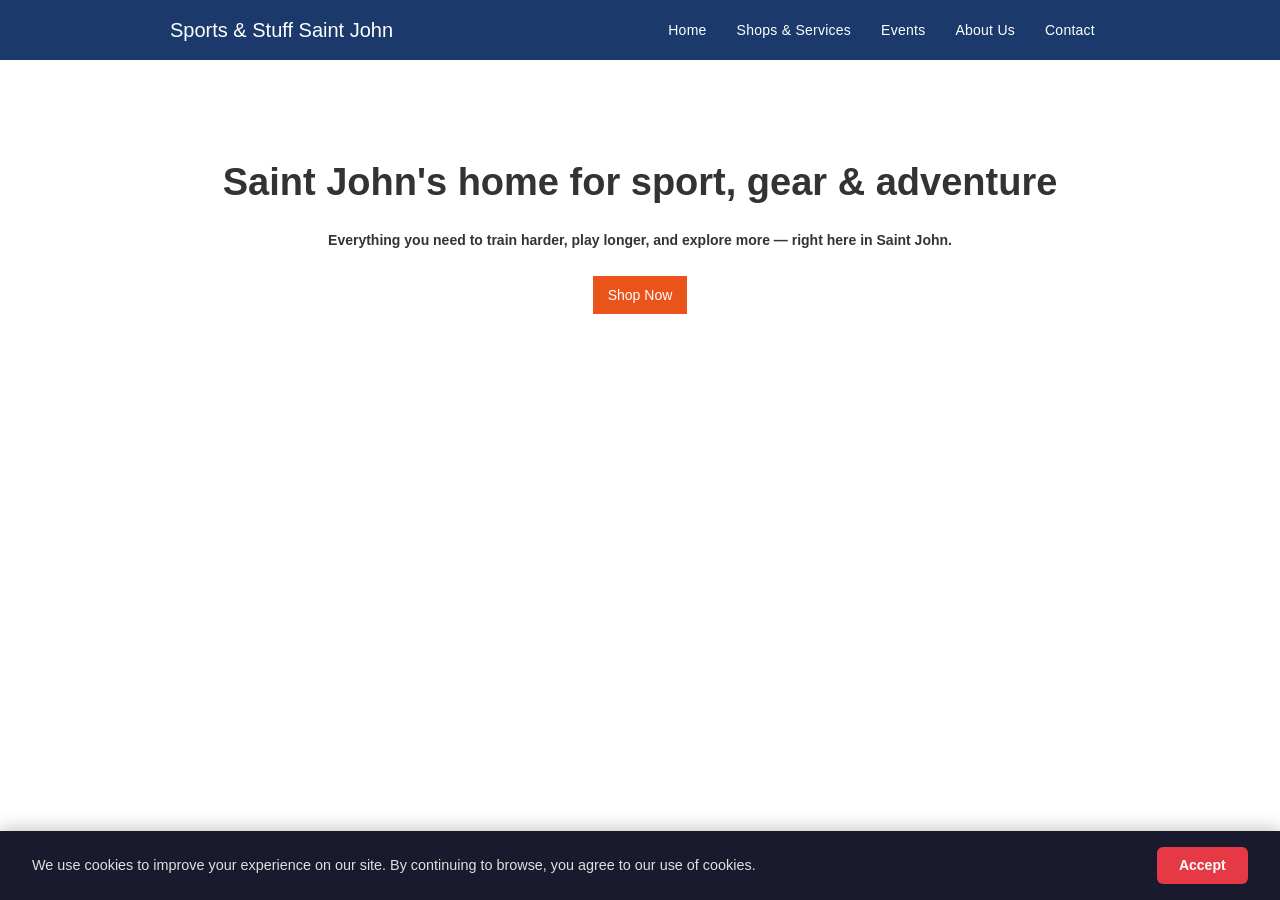
<file: index.html>
<!DOCTYPE html><!--  This site was created in Webflow. https://webflow.com  --><!--  Last Published: Tue Apr 21 2026 18:31:11 GMT+0000 (Coordinated Universal Time)  -->
<html data-wf-page="69e67de349b6a15a7c300643" data-wf-site="69e67de149b6a15a7c300544" lang="en">
<head>
  <meta charset="utf-8">
  <title>Sports &amp; Stuff Saint John</title>
  <meta content="width=device-width, initial-scale=1" name="viewport">
  <meta content="Webflow" name="generator">
  <link href="css/normalize.css" rel="stylesheet" type="text/css">
  <link href="css/webflow.css" rel="stylesheet" type="text/css">
  <link href="css/sports-stuff-saint-john.webflow.css" rel="stylesheet" type="text/css">
  <script type="text/javascript">!function(o,c){var n=c.documentElement,t=" w-mod-";n.className+=t+"js",("ontouchstart"in o||o.DocumentTouch&&c instanceof DocumentTouch)&&(n.className+=t+"touch")}(window,document);</script>
  <link href="images/favicon.ico" rel="shortcut icon" type="image/x-icon">
  <link href="images/webclip.png" rel="apple-touch-icon">
</head>
<body class="body">
  <div class="navbar-logo-left">
    <div data-animation="default" data-collapse="medium" data-duration="400" data-easing="ease" data-easing2="ease" role="banner" class="navbar-logo-left-container shadow-three w-nav">
      <div class="container">
        <div class="navbar-wrapper">
          <a href="#" class="navbar-brand w-nav-brand">
            <div class="text-block">Sports &amp; Stuff Saint John</div>
          </a>
          <nav role="navigation" class="nav-menu-wrapper w-nav-menu">
            <ul role="list" class="nav-menu-two w-list-unstyled">
              <li>
                <a href="index.html" aria-current="page" class="nav-link w--current">Home</a>
              </li>
              <li>
                <a href="shops-services.html" class="nav-link">Shops &amp; Services</a>
              </li>
              <li>
                <a href="events.html" class="nav-link">Events</a>
              </li>
              <li>
                <a href="about-us.html" class="nav-link">About Us</a>
              </li>
              <li>
                <a href="contact.html" class="nav-link">Contact</a>
              </li>
            </ul>
          </nav>
          <div class="menu-button w-nav-button">
            <div class="w-icon-nav-menu"></div>
          </div>
        </div>
      </div>
    </div>
  </div>
  <section class="section">
    <h1>Saint John&#x27;s home for sport, gear &amp; adventure</h1>
    <p class="paragraph"><strong class="bold-text">Everything you need to train harder, play longer, and explore more — right here in Saint John.</strong></p>
    <a href="#" class="button w-button">Shop Now</a>
  </section>
  <div id="cookie-banner">
    <p>We use cookies to improve your experience on our site. By continuing to browse, you agree to our use of cookies.</p>
    <button id="cookie-accept">Accept</button>
  </div>
  <style>
    #cookie-banner {
      position: fixed;
      bottom: 0;
      left: 0;
      right: 0;
      background: #1a1a2e;
      color: #e0e0e0;
      display: flex;
      align-items: center;
      justify-content: space-between;
      gap: 1.5rem;
      padding: 1rem 2rem;
      box-shadow: 0 -2px 16px rgba(0, 0, 0, 0.25);
      z-index: 9999;
      font-family: inherit;
      font-size: 0.9rem;
      line-height: 1.5;
    }
    #cookie-banner p {
      margin: 0;
    }
    #cookie-accept {
      flex-shrink: 0;
      background: #e63946;
      color: #fff;
      border: none;
      border-radius: 6px;
      padding: 0.5rem 1.4rem;
      font-size: 0.875rem;
      font-weight: 600;
      cursor: pointer;
      transition: background 0.2s ease, transform 0.1s ease;
    }
    #cookie-accept:hover {
      background: #c1121f;
    }
    #cookie-accept:active {
      transform: scale(0.97);
    }
    @media (max-width: 600px) {
      #cookie-banner {
        flex-direction: column;
        align-items: flex-start;
        padding: 1rem 1.25rem;
      }
    }
  </style>
  <script>
    document.getElementById('cookie-accept').addEventListener('click', function () {
      document.getElementById('cookie-banner').style.display = 'none';
    });
  </script>
  <script src="https://d3e54v103j8qbb.cloudfront.net/js/jquery-3.5.1.min.dc5e7f18c8.js?site=69e67de149b6a15a7c300544" type="text/javascript" integrity="sha256-9/aliU8dGd2tb6OSsuzixeV4y/faTqgFtohetphbbj0=" crossorigin="anonymous"></script>
  <script src="js/webflow.js" type="text/javascript"></script>
</body>
</html>
</file>
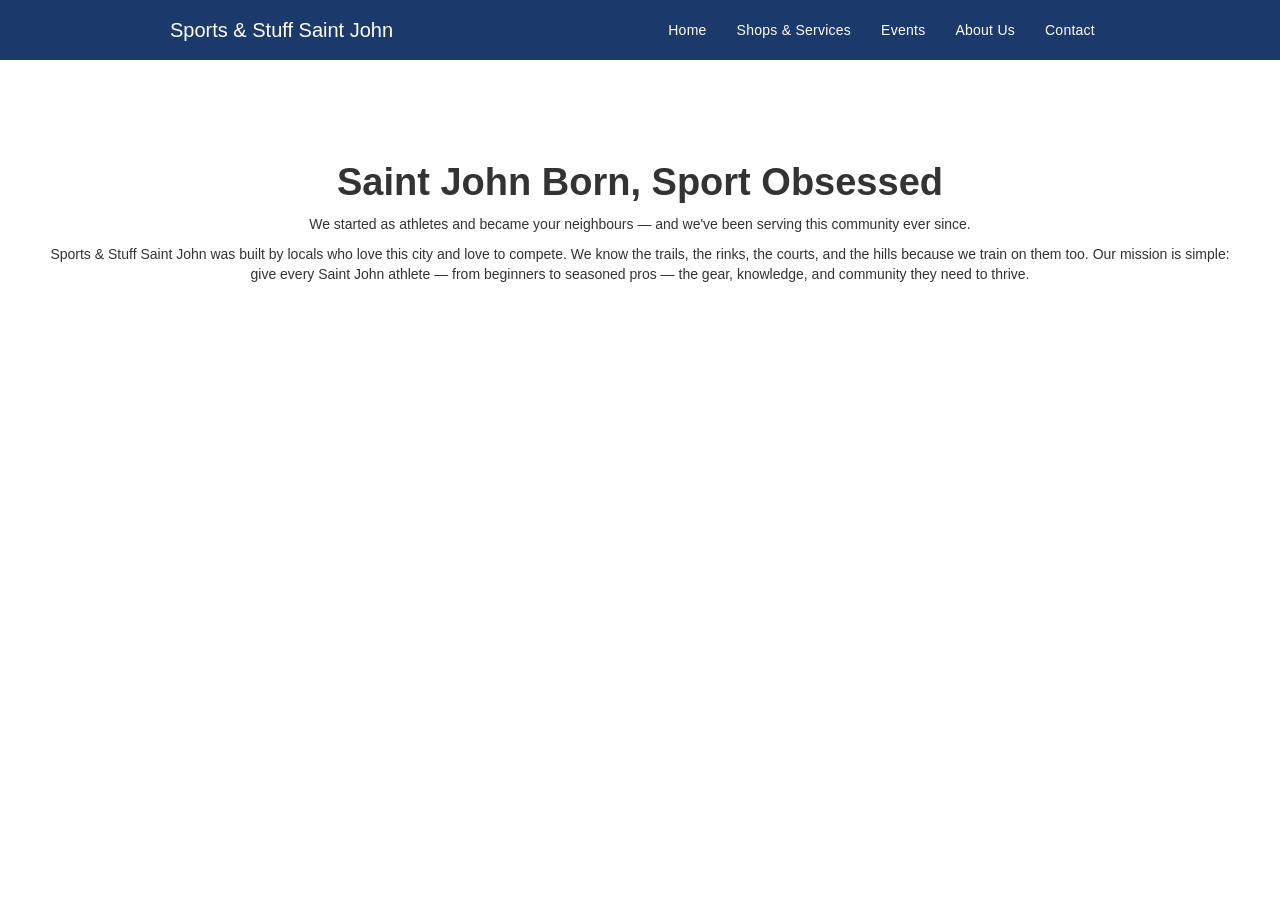
<file: about-us.html>
<!DOCTYPE html><!--  This site was created in Webflow. https://webflow.com  --><!--  Last Published: Tue Apr 21 2026 18:31:11 GMT+0000 (Coordinated Universal Time)  -->
<html data-wf-page="69e779a4ee4464ceb73edd32" data-wf-site="69e67de149b6a15a7c300544" lang="en">
<head>
  <meta charset="utf-8">
  <title>About Us</title>
  <meta content="About Us" property="og:title">
  <meta content="About Us" property="twitter:title">
  <meta content="width=device-width, initial-scale=1" name="viewport">
  <meta content="Webflow" name="generator">
  <link href="css/normalize.css" rel="stylesheet" type="text/css">
  <link href="css/webflow.css" rel="stylesheet" type="text/css">
  <link href="css/sports-stuff-saint-john.webflow.css" rel="stylesheet" type="text/css">
  <script type="text/javascript">!function(o,c){var n=c.documentElement,t=" w-mod-";n.className+=t+"js",("ontouchstart"in o||o.DocumentTouch&&c instanceof DocumentTouch)&&(n.className+=t+"touch")}(window,document);</script>
  <link href="images/favicon.ico" rel="shortcut icon" type="image/x-icon">
  <link href="images/webclip.png" rel="apple-touch-icon">
</head>
<body>
  <div class="navbar-logo-left">
    <div data-animation="default" data-collapse="medium" data-duration="400" data-easing="ease" data-easing2="ease" role="banner" class="navbar-logo-left-container shadow-three w-nav">
      <div class="container">
        <div class="navbar-wrapper">
          <a href="#" class="navbar-brand w-nav-brand">
            <div class="text-block">Sports &amp; Stuff Saint John</div>
          </a>
          <nav role="navigation" class="nav-menu-wrapper w-nav-menu">
            <ul role="list" class="nav-menu-two w-list-unstyled">
              <li>
                <a href="index.html" class="nav-link">Home</a>
              </li>
              <li>
                <a href="shops-services.html" class="nav-link">Shops &amp; Services</a>
              </li>
              <li>
                <a href="events.html" class="nav-link">Events</a>
              </li>
              <li>
                <a href="about-us.html" aria-current="page" class="nav-link w--current">About Us</a>
              </li>
              <li>
                <a href="contact.html" class="nav-link">Contact</a>
              </li>
            </ul>
          </nav>
          <div class="menu-button w-nav-button">
            <div class="w-icon-nav-menu"></div>
          </div>
        </div>
      </div>
    </div>
  </div>
  <section class="section-6">
    <h1 class="heading-5">Saint John Born, Sport Obsessed</h1>
    <p class="paragraph-6">We started as athletes and became your neighbours — and we&#x27;ve been serving this community ever since.</p>
    <p class="paragraph-5">Sports &amp; Stuff Saint John was built by locals who love this city and love to compete. We know the trails, the rinks, the courts, and the hills because we train on them too. Our mission is simple: give every Saint John athlete — from beginners to seasoned pros — the gear, knowledge, and community they need to thrive.<br>‍</p>
  </section>
  <script src="https://d3e54v103j8qbb.cloudfront.net/js/jquery-3.5.1.min.dc5e7f18c8.js?site=69e67de149b6a15a7c300544" type="text/javascript" integrity="sha256-9/aliU8dGd2tb6OSsuzixeV4y/faTqgFtohetphbbj0=" crossorigin="anonymous"></script>
  <script src="js/webflow.js" type="text/javascript"></script>
</body>
</html>
</file>
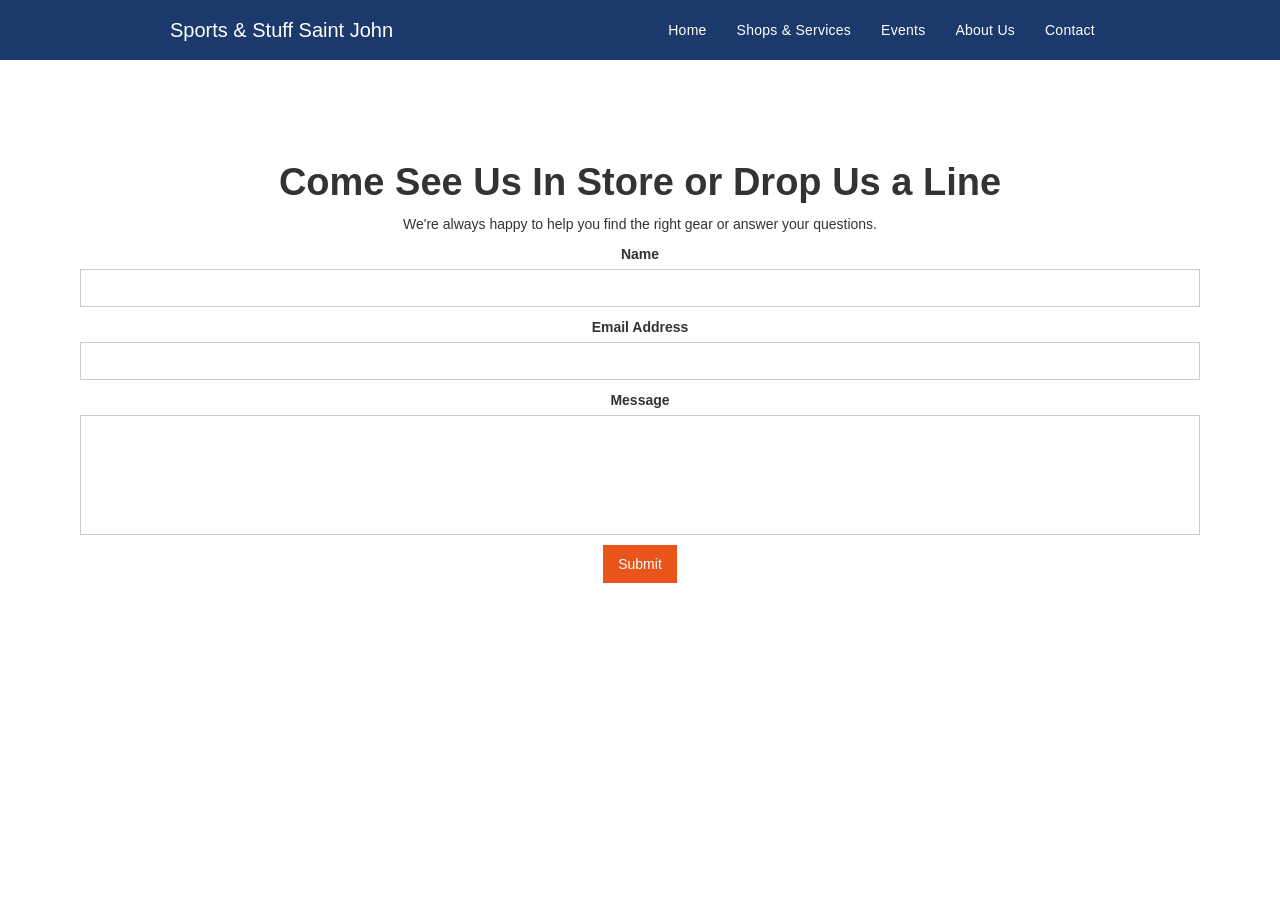
<file: contact.html>
<!DOCTYPE html><!--  This site was created in Webflow. https://webflow.com  --><!--  Last Published: Tue Apr 21 2026 18:31:11 GMT+0000 (Coordinated Universal Time)  -->
<html data-wf-page="69e779b573a8fd9da3144797" data-wf-site="69e67de149b6a15a7c300544" lang="en">
<head>
  <meta charset="utf-8">
  <title>Contact</title>
  <meta content="Contact" property="og:title">
  <meta content="Contact" property="twitter:title">
  <meta content="width=device-width, initial-scale=1" name="viewport">
  <meta content="Webflow" name="generator">
  <link href="css/normalize.css" rel="stylesheet" type="text/css">
  <link href="css/webflow.css" rel="stylesheet" type="text/css">
  <link href="css/sports-stuff-saint-john.webflow.css" rel="stylesheet" type="text/css">
  <script type="text/javascript">!function(o,c){var n=c.documentElement,t=" w-mod-";n.className+=t+"js",("ontouchstart"in o||o.DocumentTouch&&c instanceof DocumentTouch)&&(n.className+=t+"touch")}(window,document);</script>
  <link href="images/favicon.ico" rel="shortcut icon" type="image/x-icon">
  <link href="images/webclip.png" rel="apple-touch-icon">
</head>
<body>
  <div class="navbar-logo-left">
    <div data-animation="default" data-collapse="medium" data-duration="400" data-easing="ease" data-easing2="ease" role="banner" class="navbar-logo-left-container shadow-three w-nav">
      <div class="container">
        <div class="navbar-wrapper">
          <a href="#" class="navbar-brand w-nav-brand">
            <div class="text-block">Sports &amp; Stuff Saint John</div>
          </a>
          <nav role="navigation" class="nav-menu-wrapper w-nav-menu">
            <ul role="list" class="nav-menu-two w-list-unstyled">
              <li>
                <a href="index.html" class="nav-link">Home</a>
              </li>
              <li>
                <a href="shops-services.html" class="nav-link">Shops &amp; Services</a>
              </li>
              <li>
                <a href="events.html" class="nav-link">Events</a>
              </li>
              <li>
                <a href="about-us.html" class="nav-link">About Us</a>
              </li>
              <li>
                <a href="contact.html" aria-current="page" class="nav-link w--current">Contact</a>
              </li>
            </ul>
          </nav>
          <div class="menu-button w-nav-button">
            <div class="w-icon-nav-menu"></div>
          </div>
        </div>
      </div>
    </div>
  </div>
  <section class="section-7">
    <h1>Come See Us In Store or Drop Us a Line</h1>
    <p>We&#x27;re always happy to help you find the right gear or answer your questions.</p>
    <div class="w-form">
      <form id="email-form" name="email-form" data-name="Email Form" method="get" data-wf-page-id="69e779b573a8fd9da3144797" data-wf-element-id="0805e897-1ca6-37a9-64b6-59e41618f076"><label for="name">Name</label><input class="w-input" maxlength="256" name="name" data-name="Name" placeholder="" type="text" id="name"><label for="email">Email Address</label><input class="w-input" maxlength="256" name="name" data-name="Name" placeholder="" type="text" id="name"><label for="email">Message</label><input class="text-field w-input" maxlength="256" name="email" data-name="Email" placeholder="" type="email" id="email" required=""><input type="submit" data-wait="Please wait..." class="submit-button w-button" value="Submit"></form>
      <div class="w-form-done">
        <div>Thank you! Your submission has been received!</div>
      </div>
      <div class="w-form-fail">
        <div>Oops! Something went wrong while submitting the form.</div>
      </div>
    </div>
  </section>
  <script src="https://d3e54v103j8qbb.cloudfront.net/js/jquery-3.5.1.min.dc5e7f18c8.js?site=69e67de149b6a15a7c300544" type="text/javascript" integrity="sha256-9/aliU8dGd2tb6OSsuzixeV4y/faTqgFtohetphbbj0=" crossorigin="anonymous"></script>
  <script src="js/webflow.js" type="text/javascript"></script>
</body>
</html>
</file>
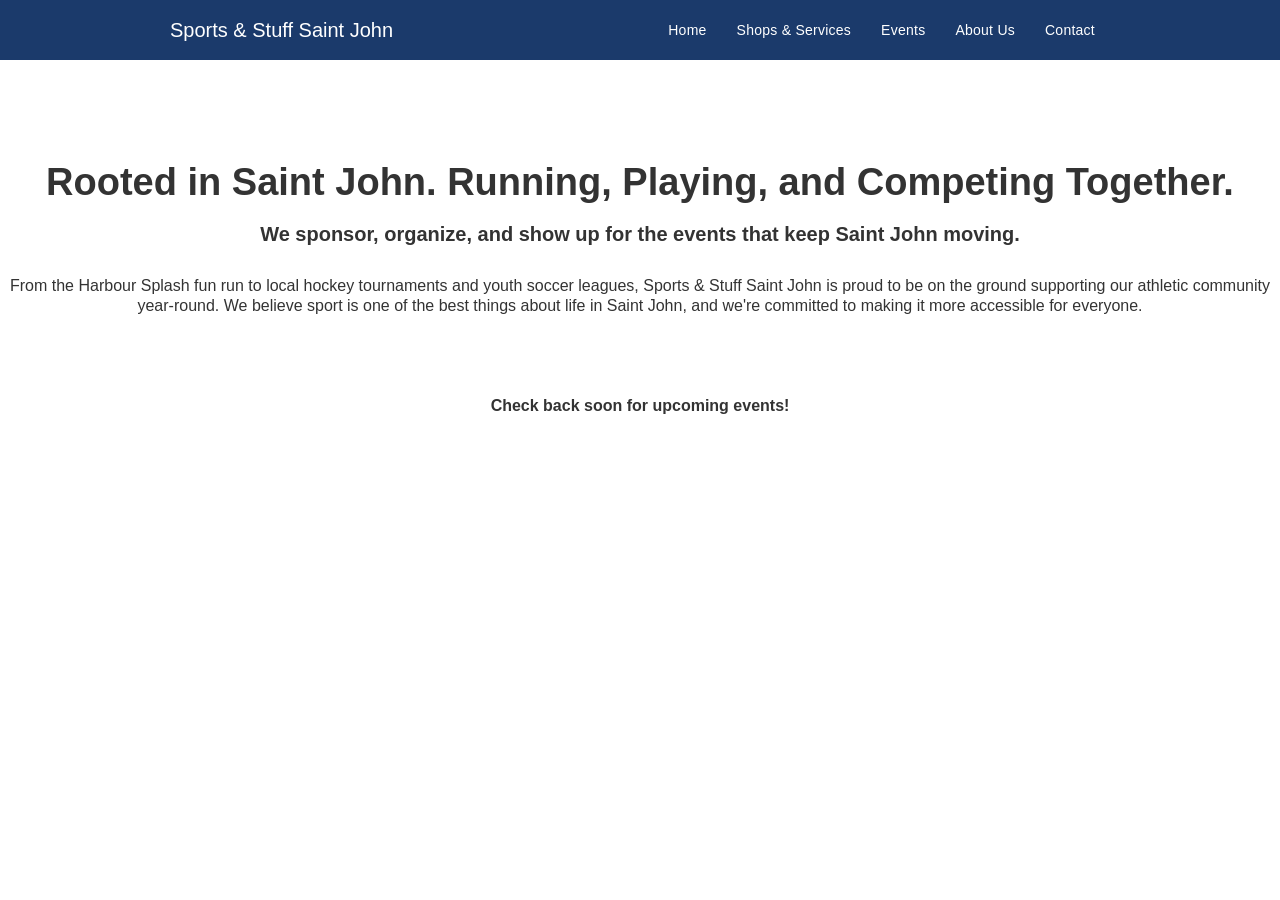
<file: events.html>
<!DOCTYPE html><!--  This site was created in Webflow. https://webflow.com  --><!--  Last Published: Tue Apr 21 2026 18:31:11 GMT+0000 (Coordinated Universal Time)  -->
<html data-wf-page="69e7798fd386708d88b40025" data-wf-site="69e67de149b6a15a7c300544" lang="en">
<head>
  <meta charset="utf-8">
  <title>Events</title>
  <meta content="Events" property="og:title">
  <meta content="Events" property="twitter:title">
  <meta content="width=device-width, initial-scale=1" name="viewport">
  <meta content="Webflow" name="generator">
  <link href="css/normalize.css" rel="stylesheet" type="text/css">
  <link href="css/webflow.css" rel="stylesheet" type="text/css">
  <link href="css/sports-stuff-saint-john.webflow.css" rel="stylesheet" type="text/css">
  <script type="text/javascript">!function(o,c){var n=c.documentElement,t=" w-mod-";n.className+=t+"js",("ontouchstart"in o||o.DocumentTouch&&c instanceof DocumentTouch)&&(n.className+=t+"touch")}(window,document);</script>
  <link href="images/favicon.ico" rel="shortcut icon" type="image/x-icon">
  <link href="images/webclip.png" rel="apple-touch-icon">
</head>
<body>
  <div class="navbar-logo-left">
    <div data-animation="default" data-collapse="medium" data-duration="400" data-easing="ease" data-easing2="ease" role="banner" class="navbar-logo-left-container shadow-three w-nav">
      <div class="container">
        <div class="navbar-wrapper">
          <a href="#" class="navbar-brand w-nav-brand">
            <div class="text-block">Sports &amp; Stuff Saint John</div>
          </a>
          <nav role="navigation" class="nav-menu-wrapper w-nav-menu">
            <ul role="list" class="nav-menu-two w-list-unstyled">
              <li>
                <a href="index.html" class="nav-link">Home</a>
              </li>
              <li>
                <a href="shops-services.html" class="nav-link">Shops &amp; Services</a>
              </li>
              <li>
                <a href="events.html" aria-current="page" class="nav-link w--current">Events</a>
              </li>
              <li>
                <a href="about-us.html" class="nav-link">About Us</a>
              </li>
              <li>
                <a href="contact.html" class="nav-link">Contact</a>
              </li>
            </ul>
          </nav>
          <div class="menu-button w-nav-button">
            <div class="w-icon-nav-menu"></div>
          </div>
        </div>
      </div>
    </div>
  </div>
  <section class="section-4">
    <h1 class="heading-4">Rooted in Saint John. Running, Playing, and Competing Together.</h1>
    <p><strong class="bold-text-2">We sponsor, organize, and show up for the events that keep Saint John moving.</strong></p>
  </section>
  <p class="paragraph-3">From the Harbour Splash fun run to local hockey tournaments and youth soccer leagues, Sports &amp; Stuff Saint John is proud to be on the ground supporting our athletic community year-round. We believe sport is one of the best things about life in Saint John, and we&#x27;re committed to making it more accessible for everyone.<br>‍</p>
  <section class="section-5">
    <p class="paragraph-4">Check back soon for upcoming events!</p>
  </section>
  <script src="https://d3e54v103j8qbb.cloudfront.net/js/jquery-3.5.1.min.dc5e7f18c8.js?site=69e67de149b6a15a7c300544" type="text/javascript" integrity="sha256-9/aliU8dGd2tb6OSsuzixeV4y/faTqgFtohetphbbj0=" crossorigin="anonymous"></script>
  <script src="js/webflow.js" type="text/javascript"></script>
</body>
</html>
</file>
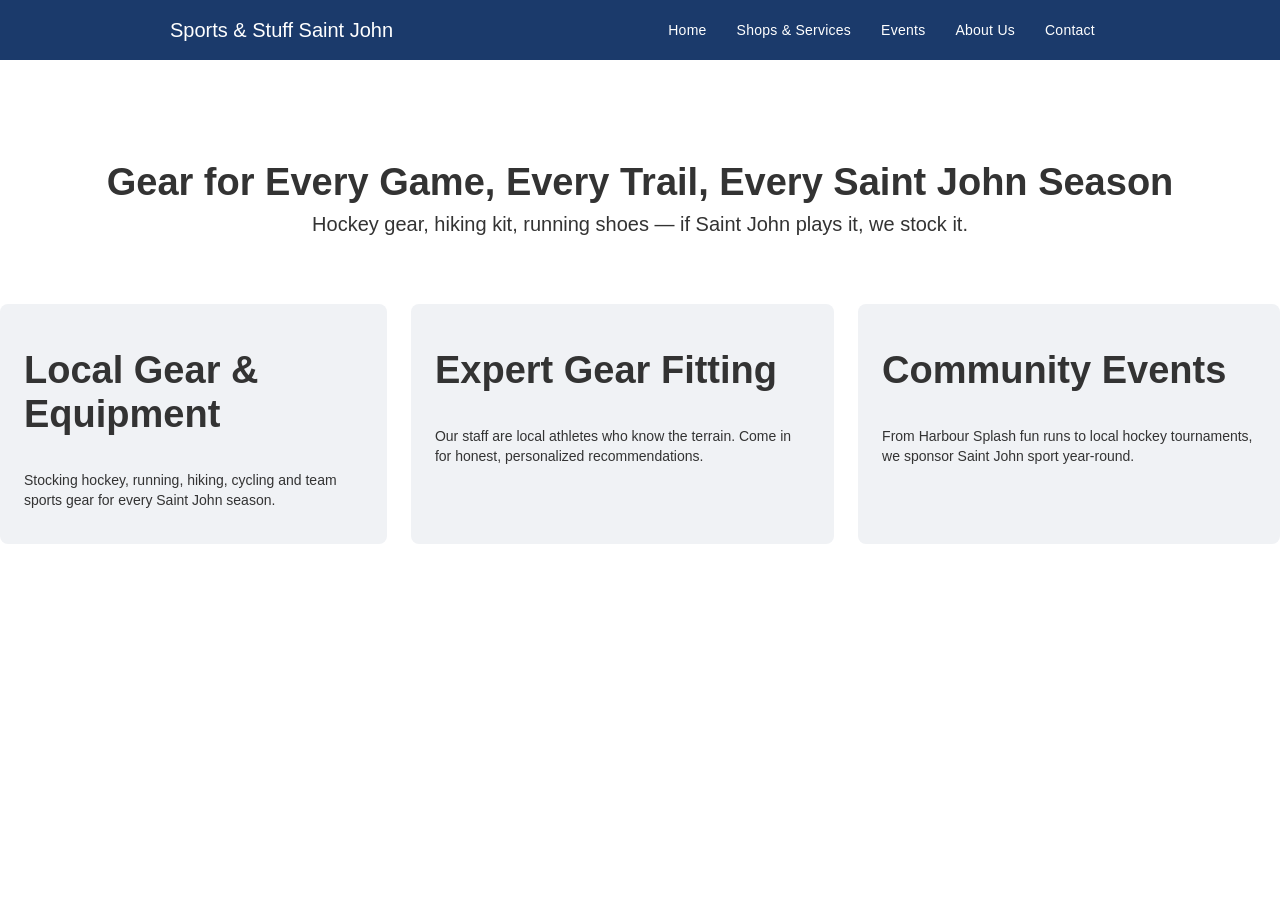
<file: shops-services.html>
<!DOCTYPE html><!--  This site was created in Webflow. https://webflow.com  --><!--  Last Published: Tue Apr 21 2026 18:31:11 GMT+0000 (Coordinated Universal Time)  -->
<html data-wf-page="69e778c928ebf95091f8beb3" data-wf-site="69e67de149b6a15a7c300544" lang="en">
<head>
  <meta charset="utf-8">
  <title>Shops &amp; Services</title>
  <meta content="Shops &amp; Services" property="og:title">
  <meta content="Shops &amp; Services" property="twitter:title">
  <meta content="width=device-width, initial-scale=1" name="viewport">
  <meta content="Webflow" name="generator">
  <link href="css/normalize.css" rel="stylesheet" type="text/css">
  <link href="css/webflow.css" rel="stylesheet" type="text/css">
  <link href="css/sports-stuff-saint-john.webflow.css" rel="stylesheet" type="text/css">
  <script type="text/javascript">!function(o,c){var n=c.documentElement,t=" w-mod-";n.className+=t+"js",("ontouchstart"in o||o.DocumentTouch&&c instanceof DocumentTouch)&&(n.className+=t+"touch")}(window,document);</script>
  <link href="images/favicon.ico" rel="shortcut icon" type="image/x-icon">
  <link href="images/webclip.png" rel="apple-touch-icon">
</head>
<body>
  <div class="navbar-logo-left">
    <div data-animation="default" data-collapse="medium" data-duration="400" data-easing="ease" data-easing2="ease" role="banner" class="navbar-logo-left-container shadow-three w-nav">
      <div class="container">
        <div class="navbar-wrapper">
          <a href="#" class="navbar-brand w-nav-brand">
            <div class="text-block">Sports &amp; Stuff Saint John</div>
          </a>
          <nav role="navigation" class="nav-menu-wrapper w-nav-menu">
            <ul role="list" class="nav-menu-two w-list-unstyled">
              <li>
                <a href="index.html" class="nav-link">Home</a>
              </li>
              <li>
                <a href="shops-services.html" aria-current="page" class="nav-link w--current">Shops &amp; Services</a>
              </li>
              <li>
                <a href="events.html" class="nav-link">Events</a>
              </li>
              <li>
                <a href="about-us.html" class="nav-link">About Us</a>
              </li>
              <li>
                <a href="contact.html" class="nav-link">Contact</a>
              </li>
            </ul>
          </nav>
          <div class="menu-button w-nav-button">
            <div class="w-icon-nav-menu"></div>
          </div>
        </div>
      </div>
    </div>
  </div>
  <section class="section-2">
    <h1>Gear for Every Game, Every Trail, Every Saint John Season</h1>
    <p class="paragraph-2">Hockey gear, hiking kit, running shoes — if Saint John plays it, we stock it.</p>
  </section>
  <section class="section-3">
    <div class="div-block">
      <h1>Local Gear &amp; Equipment</h1>
      <p>Stocking hockey, running, hiking, cycling and team sports gear for every Saint John season.</p>
    </div>
    <div class="div-block">
      <h1>Expert Gear Fitting</h1>
      <p>Our staff are local athletes who know the terrain. Come in for honest, personalized recommendations.</p>
    </div>
    <div class="div-block">
      <h1>Community Events</h1>
      <p>From Harbour Splash fun runs to local hockey tournaments, we sponsor Saint John sport year-round.</p>
    </div>
  </section>
  <script src="https://d3e54v103j8qbb.cloudfront.net/js/jquery-3.5.1.min.dc5e7f18c8.js?site=69e67de149b6a15a7c300544" type="text/javascript" integrity="sha256-9/aliU8dGd2tb6OSsuzixeV4y/faTqgFtohetphbbj0=" crossorigin="anonymous"></script>
  <script src="js/webflow.js" type="text/javascript"></script>
</body>
</html>
</file>
<file: css/webflow.css>
@font-face {
  font-family: 'webflow-icons';
  src: url("[data-uri]") format('truetype');
  font-weight: normal;
  font-style: normal;
}
[class^="w-icon-"],
[class*=" w-icon-"] {
  /* use !important to prevent issues with browser extensions that change fonts */
  font-family: 'webflow-icons' !important;
  speak: none;
  font-style: normal;
  font-weight: normal;
  font-variant: normal;
  text-transform: none;
  line-height: 1;
  /* Better Font Rendering =========== */
  -webkit-font-smoothing: antialiased;
  -moz-osx-font-smoothing: grayscale;
}
.w-icon-slider-right:before {
  content: "\e600";
}
.w-icon-slider-left:before {
  content: "\e601";
}
.w-icon-nav-menu:before {
  content: "\e602";
}
.w-icon-arrow-down:before,
.w-icon-dropdown-toggle:before {
  content: "\e603";
}
.w-icon-file-upload-remove:before {
  content: "\e900";
}
.w-icon-file-upload-icon:before {
  content: "\e903";
}
* {
  -webkit-box-sizing: border-box;
  -moz-box-sizing: border-box;
  box-sizing: border-box;
}
html {
  height: 100%;
}
body {
  margin: 0;
  min-height: 100%;
  background-color: #fff;
  font-family: Arial, sans-serif;
  font-size: 14px;
  line-height: 20px;
  color: #333;
}
img {
  max-width: 100%;
  vertical-align: middle;
  display: inline-block;
}
html.w-mod-touch * {
  background-attachment: scroll !important;
}
.w-block {
  display: block;
}
.w-inline-block {
  max-width: 100%;
  display: inline-block;
}
.w-clearfix:before,
.w-clearfix:after {
  content: " ";
  display: table;
  grid-column-start: 1;
  grid-row-start: 1;
  grid-column-end: 2;
  grid-row-end: 2;
}
.w-clearfix:after {
  clear: both;
}
.w-hidden {
  display: none;
}
.w-button {
  display: inline-block;
  padding: 9px 15px;
  background-color: #3898EC;
  color: white;
  border: 0;
  line-height: inherit;
  text-decoration: none;
  cursor: pointer;
  border-radius: 0;
}
input.w-button {
  -webkit-appearance: button;
}
html[data-w-dynpage] [data-w-cloak] {
  color: transparent !important;
}
.w-code-block {
  margin: unset;
}
pre.w-code-block code {
  all: inherit;
}
pre.w-code-block code > span {
  display: block !important;
}
.w-optimization {
  display: contents;
}
.w-webflow-badge,
.w-webflow-badge > img {
  box-sizing: unset;
  width: unset;
  height: unset;
  max-height: unset;
  max-width: unset;
  min-height: unset;
  min-width: unset;
  margin: unset;
  padding: unset;
  float: unset;
  clear: unset;
  border: unset;
  border-radius: unset;
  background: unset;
  background-image: unset;
  background-position: unset;
  background-size: unset;
  background-repeat: unset;
  background-origin: unset;
  background-clip: unset;
  background-attachment: unset;
  background-color: unset;
  box-shadow: unset;
  transform: unset;
  transition: unset;
  direction: unset;
  font-family: unset;
  font-weight: unset;
  color: unset;
  font-size: unset;
  line-height: unset;
  font-style: unset;
  font-variant: unset;
  text-align: unset;
  letter-spacing: unset;
  text-decoration: unset;
  text-indent: unset;
  text-transform: unset;
  list-style-type: unset;
  text-shadow: unset;
  vertical-align: unset;
  cursor: unset;
  white-space: unset;
  word-break: unset;
  word-spacing: unset;
  word-wrap: unset;
}
.w-webflow-badge {
  position: fixed !important;
  display: inline-block !important;
  visibility: visible !important;
  opacity: 1 !important;
  z-index: 2147483647 !important;
  top: auto !important;
  right: 12px !important;
  bottom: 12px !important;
  left: auto !important;
  color: #aaadb0 !important;
  background-color: #fff !important;
  border-radius: 3px !important;
  padding: 6px !important;
  font-size: 12px !important;
  line-height: 14px !important;
  text-decoration: none !important;
  transform: none !important;
  margin: 0 !important;
  width: auto !important;
  height: auto !important;
  overflow: unset !important;
  white-space: nowrap;
  box-shadow: 0 0 0 1px rgba(0, 0, 0, 0.1), 0px 1px 3px rgba(0, 0, 0, 0.1);
  cursor: pointer;
}
.w-webflow-badge > img {
  position: unset;
  display: inline-block !important;
  visibility: unset !important;
  opacity: 1 !important;
  vertical-align: middle !important;
}
h1,
h2,
h3,
h4,
h5,
h6 {
  font-weight: bold;
  margin-bottom: 10px;
}
h1 {
  font-size: 38px;
  line-height: 44px;
  margin-top: 20px;
}
h2 {
  font-size: 32px;
  line-height: 36px;
  margin-top: 20px;
}
h3 {
  font-size: 24px;
  line-height: 30px;
  margin-top: 20px;
}
h4 {
  font-size: 18px;
  line-height: 24px;
  margin-top: 10px;
}
h5 {
  font-size: 14px;
  line-height: 20px;
  margin-top: 10px;
}
h6 {
  font-size: 12px;
  line-height: 18px;
  margin-top: 10px;
}
p {
  margin-top: 0;
  margin-bottom: 10px;
}
blockquote {
  margin: 0 0 10px 0;
  padding: 10px 20px;
  border-left: 5px solid #E2E2E2;
  font-size: 18px;
  line-height: 22px;
}
figure {
  margin: 0;
  margin-bottom: 10px;
}
figcaption {
  margin-top: 5px;
  text-align: center;
}
ul,
ol {
  margin-top: 0px;
  margin-bottom: 10px;
  padding-left: 40px;
}
.w-list-unstyled {
  padding-left: 0;
  list-style: none;
}
.w-embed:before,
.w-embed:after {
  content: " ";
  display: table;
  grid-column-start: 1;
  grid-row-start: 1;
  grid-column-end: 2;
  grid-row-end: 2;
}
.w-embed:after {
  clear: both;
}
.w-video {
  width: 100%;
  position: relative;
  padding: 0;
}
.w-video iframe,
.w-video object,
.w-video embed {
  position: absolute;
  top: 0;
  left: 0;
  width: 100%;
  height: 100%;
  border: none;
}
fieldset {
  padding: 0;
  margin: 0;
  border: 0;
}
button,
[type='button'],
[type='reset'] {
  border: 0;
  cursor: pointer;
  -webkit-appearance: button;
}
.w-form {
  margin: 0 0 15px;
}
.w-form-done {
  display: none;
  padding: 20px;
  text-align: center;
  background-color: #dddddd;
}
.w-form-fail {
  display: none;
  margin-top: 10px;
  padding: 10px;
  background-color: #ffdede;
}
label {
  display: block;
  margin-bottom: 5px;
  font-weight: bold;
}
.w-input,
.w-select {
  display: block;
  width: 100%;
  height: 38px;
  padding: 8px 12px;
  margin-bottom: 10px;
  font-size: 14px;
  line-height: 1.42857143;
  color: #333333;
  vertical-align: middle;
  background-color: #ffffff;
  border: 1px solid #cccccc;
}
.w-input::placeholder,
.w-select::placeholder {
  color: #999;
}
.w-input:focus,
.w-select:focus {
  border-color: #3898EC;
  outline: 0;
}
.w-input[disabled],
.w-select[disabled],
.w-input[readonly],
.w-select[readonly],
fieldset[disabled] .w-input,
fieldset[disabled] .w-select {
  cursor: not-allowed;
}
.w-input[disabled]:not(.w-input-disabled),
.w-select[disabled]:not(.w-input-disabled),
.w-input[readonly],
.w-select[readonly],
fieldset[disabled]:not(.w-input-disabled) .w-input,
fieldset[disabled]:not(.w-input-disabled) .w-select {
  background-color: #eeeeee;
}
textarea.w-input,
textarea.w-select {
  height: auto;
}
.w-select {
  background-color: #f3f3f3;
}
.w-select[multiple] {
  height: auto;
}
.w-form-label {
  display: inline-block;
  cursor: pointer;
  font-weight: normal;
  margin-bottom: 0px;
}
.w-radio {
  display: block;
  margin-bottom: 5px;
  padding-left: 20px;
}
.w-radio:before,
.w-radio:after {
  content: " ";
  display: table;
  grid-column-start: 1;
  grid-row-start: 1;
  grid-column-end: 2;
  grid-row-end: 2;
}
.w-radio:after {
  clear: both;
}
.w-radio-input {
  margin: 4px 0 0;
  line-height: normal;
  float: left;
  margin-left: -20px;
}
.w-radio-input {
  margin-top: 3px;
}
.w-file-upload {
  display: block;
  margin-bottom: 10px;
}
.w-file-upload-input {
  width: 0.1px;
  height: 0.1px;
  opacity: 0;
  overflow: hidden;
  position: absolute;
  z-index: -100;
}
.w-file-upload-default,
.w-file-upload-uploading,
.w-file-upload-success {
  display: inline-block;
  color: #333333;
}
.w-file-upload-error {
  display: block;
  margin-top: 10px;
}
.w-file-upload-default.w-hidden,
.w-file-upload-uploading.w-hidden,
.w-file-upload-error.w-hidden,
.w-file-upload-success.w-hidden {
  display: none;
}
.w-file-upload-uploading-btn {
  display: flex;
  font-size: 14px;
  font-weight: normal;
  cursor: pointer;
  margin: 0;
  padding: 8px 12px;
  border: 1px solid #cccccc;
  background-color: #fafafa;
}
.w-file-upload-file {
  display: flex;
  flex-grow: 1;
  justify-content: space-between;
  margin: 0;
  padding: 8px 9px 8px 11px;
  border: 1px solid #cccccc;
  background-color: #fafafa;
}
.w-file-upload-file-name {
  font-size: 14px;
  font-weight: normal;
  display: block;
}
.w-file-remove-link {
  margin-top: 3px;
  margin-left: 10px;
  width: auto;
  height: auto;
  padding: 3px;
  display: block;
  cursor: pointer;
}
.w-icon-file-upload-remove {
  margin: auto;
  font-size: 10px;
}
.w-file-upload-error-msg {
  display: inline-block;
  color: #ea384c;
  padding: 2px 0;
}
.w-file-upload-info {
  display: inline-block;
  line-height: 38px;
  padding: 0 12px;
}
.w-file-upload-label {
  display: inline-block;
  font-size: 14px;
  font-weight: normal;
  cursor: pointer;
  margin: 0;
  padding: 8px 12px;
  border: 1px solid #cccccc;
  background-color: #fafafa;
}
.w-icon-file-upload-icon,
.w-icon-file-upload-uploading {
  display: inline-block;
  margin-right: 8px;
  width: 20px;
}
.w-icon-file-upload-uploading {
  height: 20px;
}
.w-container {
  margin-left: auto;
  margin-right: auto;
  max-width: 940px;
}
.w-container:before,
.w-container:after {
  content: " ";
  display: table;
  grid-column-start: 1;
  grid-row-start: 1;
  grid-column-end: 2;
  grid-row-end: 2;
}
.w-container:after {
  clear: both;
}
.w-container .w-row {
  margin-left: -10px;
  margin-right: -10px;
}
.w-row:before,
.w-row:after {
  content: " ";
  display: table;
  grid-column-start: 1;
  grid-row-start: 1;
  grid-column-end: 2;
  grid-row-end: 2;
}
.w-row:after {
  clear: both;
}
.w-row .w-row {
  margin-left: 0;
  margin-right: 0;
}
.w-col {
  position: relative;
  float: left;
  width: 100%;
  min-height: 1px;
  padding-left: 10px;
  padding-right: 10px;
}
.w-col .w-col {
  padding-left: 0;
  padding-right: 0;
}
.w-col-1 {
  width: 8.33333333%;
}
.w-col-2 {
  width: 16.66666667%;
}
.w-col-3 {
  width: 25%;
}
.w-col-4 {
  width: 33.33333333%;
}
.w-col-5 {
  width: 41.66666667%;
}
.w-col-6 {
  width: 50%;
}
.w-col-7 {
  width: 58.33333333%;
}
.w-col-8 {
  width: 66.66666667%;
}
.w-col-9 {
  width: 75%;
}
.w-col-10 {
  width: 83.33333333%;
}
.w-col-11 {
  width: 91.66666667%;
}
.w-col-12 {
  width: 100%;
}
.w-hidden-main {
  display: none !important;
}
@media screen and (max-width: 991px) {
  .w-container {
    max-width: 728px;
  }
  .w-hidden-main {
    display: inherit !important;
  }
  .w-hidden-medium {
    display: none !important;
  }
  .w-col-medium-1 {
    width: 8.33333333%;
  }
  .w-col-medium-2 {
    width: 16.66666667%;
  }
  .w-col-medium-3 {
    width: 25%;
  }
  .w-col-medium-4 {
    width: 33.33333333%;
  }
  .w-col-medium-5 {
    width: 41.66666667%;
  }
  .w-col-medium-6 {
    width: 50%;
  }
  .w-col-medium-7 {
    width: 58.33333333%;
  }
  .w-col-medium-8 {
    width: 66.66666667%;
  }
  .w-col-medium-9 {
    width: 75%;
  }
  .w-col-medium-10 {
    width: 83.33333333%;
  }
  .w-col-medium-11 {
    width: 91.66666667%;
  }
  .w-col-medium-12 {
    width: 100%;
  }
  .w-col-stack {
    width: 100%;
    left: auto;
    right: auto;
  }
}
@media screen and (max-width: 767px) {
  .w-hidden-main {
    display: inherit !important;
  }
  .w-hidden-medium {
    display: inherit !important;
  }
  .w-hidden-small {
    display: none !important;
  }
  .w-row,
  .w-container .w-row {
    margin-left: 0;
    margin-right: 0;
  }
  .w-col {
    width: 100%;
    left: auto;
    right: auto;
  }
  .w-col-small-1 {
    width: 8.33333333%;
  }
  .w-col-small-2 {
    width: 16.66666667%;
  }
  .w-col-small-3 {
    width: 25%;
  }
  .w-col-small-4 {
    width: 33.33333333%;
  }
  .w-col-small-5 {
    width: 41.66666667%;
  }
  .w-col-small-6 {
    width: 50%;
  }
  .w-col-small-7 {
    width: 58.33333333%;
  }
  .w-col-small-8 {
    width: 66.66666667%;
  }
  .w-col-small-9 {
    width: 75%;
  }
  .w-col-small-10 {
    width: 83.33333333%;
  }
  .w-col-small-11 {
    width: 91.66666667%;
  }
  .w-col-small-12 {
    width: 100%;
  }
}
@media screen and (max-width: 479px) {
  .w-container {
    max-width: none;
  }
  .w-hidden-main {
    display: inherit !important;
  }
  .w-hidden-medium {
    display: inherit !important;
  }
  .w-hidden-small {
    display: inherit !important;
  }
  .w-hidden-tiny {
    display: none !important;
  }
  .w-col {
    width: 100%;
  }
  .w-col-tiny-1 {
    width: 8.33333333%;
  }
  .w-col-tiny-2 {
    width: 16.66666667%;
  }
  .w-col-tiny-3 {
    width: 25%;
  }
  .w-col-tiny-4 {
    width: 33.33333333%;
  }
  .w-col-tiny-5 {
    width: 41.66666667%;
  }
  .w-col-tiny-6 {
    width: 50%;
  }
  .w-col-tiny-7 {
    width: 58.33333333%;
  }
  .w-col-tiny-8 {
    width: 66.66666667%;
  }
  .w-col-tiny-9 {
    width: 75%;
  }
  .w-col-tiny-10 {
    width: 83.33333333%;
  }
  .w-col-tiny-11 {
    width: 91.66666667%;
  }
  .w-col-tiny-12 {
    width: 100%;
  }
}
.w-widget {
  position: relative;
}
.w-widget-map {
  width: 100%;
  height: 400px;
}
.w-widget-map label {
  width: auto;
  display: inline;
}
.w-widget-map img {
  max-width: inherit;
}
.w-widget-map .gm-style-iw {
  text-align: center;
}
.w-widget-map .gm-style-iw > button {
  display: none !important;
}
.w-widget-twitter {
  overflow: hidden;
}
.w-widget-twitter-count-shim {
  display: inline-block;
  vertical-align: top;
  position: relative;
  width: 28px;
  height: 20px;
  text-align: center;
  background: white;
  border: #758696 solid 1px;
  border-radius: 3px;
}
.w-widget-twitter-count-shim * {
  pointer-events: none;
  user-select: none;
}
.w-widget-twitter-count-shim .w-widget-twitter-count-inner {
  position: relative;
  font-size: 15px;
  line-height: 12px;
  text-align: center;
  color: #999;
  font-family: serif;
}
.w-widget-twitter-count-shim .w-widget-twitter-count-clear {
  position: relative;
  display: block;
}
.w-widget-twitter-count-shim.w--large {
  width: 36px;
  height: 28px;
}
.w-widget-twitter-count-shim.w--large .w-widget-twitter-count-inner {
  font-size: 18px;
  line-height: 18px;
}
.w-widget-twitter-count-shim:not(.w--vertical) {
  margin-left: 5px;
  margin-right: 8px;
}
.w-widget-twitter-count-shim:not(.w--vertical).w--large {
  margin-left: 6px;
}
.w-widget-twitter-count-shim:not(.w--vertical):before,
.w-widget-twitter-count-shim:not(.w--vertical):after {
  top: 50%;
  left: 0;
  border: solid transparent;
  content: ' ';
  height: 0;
  width: 0;
  position: absolute;
  pointer-events: none;
}
.w-widget-twitter-count-shim:not(.w--vertical):before {
  border-color: rgba(117, 134, 150, 0);
  border-right-color: #5d6c7b;
  border-width: 4px;
  margin-left: -9px;
  margin-top: -4px;
}
.w-widget-twitter-count-shim:not(.w--vertical).w--large:before {
  border-width: 5px;
  margin-left: -10px;
  margin-top: -5px;
}
.w-widget-twitter-count-shim:not(.w--vertical):after {
  border-color: rgba(255, 255, 255, 0);
  border-right-color: white;
  border-width: 4px;
  margin-left: -8px;
  margin-top: -4px;
}
.w-widget-twitter-count-shim:not(.w--vertical).w--large:after {
  border-width: 5px;
  margin-left: -9px;
  margin-top: -5px;
}
.w-widget-twitter-count-shim.w--vertical {
  width: 61px;
  height: 33px;
  margin-bottom: 8px;
}
.w-widget-twitter-count-shim.w--vertical:before,
.w-widget-twitter-count-shim.w--vertical:after {
  top: 100%;
  left: 50%;
  border: solid transparent;
  content: ' ';
  height: 0;
  width: 0;
  position: absolute;
  pointer-events: none;
}
.w-widget-twitter-count-shim.w--vertical:before {
  border-color: rgba(117, 134, 150, 0);
  border-top-color: #5d6c7b;
  border-width: 5px;
  margin-left: -5px;
}
.w-widget-twitter-count-shim.w--vertical:after {
  border-color: rgba(255, 255, 255, 0);
  border-top-color: white;
  border-width: 4px;
  margin-left: -4px;
}
.w-widget-twitter-count-shim.w--vertical .w-widget-twitter-count-inner {
  font-size: 18px;
  line-height: 22px;
}
.w-widget-twitter-count-shim.w--vertical.w--large {
  width: 76px;
}
.w-background-video {
  position: relative;
  overflow: hidden;
  height: 500px;
  color: white;
}
.w-background-video > video {
  background-size: cover;
  background-position: 50% 50%;
  position: absolute;
  margin: auto;
  width: 100%;
  height: 100%;
  right: -100%;
  bottom: -100%;
  top: -100%;
  left: -100%;
  object-fit: cover;
  z-index: -100;
}
.w-background-video > video::-webkit-media-controls-start-playback-button {
  display: none !important;
  -webkit-appearance: none;
}
.w-background-video--control {
  position: absolute;
  bottom: 1em;
  right: 1em;
  background-color: transparent;
  padding: 0;
}
.w-background-video--control > [hidden] {
  display: none !important;
}
.w-slider {
  position: relative;
  height: 300px;
  text-align: center;
  background: #dddddd;
  clear: both;
  -webkit-tap-highlight-color: rgba(0, 0, 0, 0);
  tap-highlight-color: rgba(0, 0, 0, 0);
}
.w-slider-mask {
  position: relative;
  display: block;
  overflow: hidden;
  z-index: 1;
  left: 0;
  right: 0;
  height: 100%;
  white-space: nowrap;
}
.w-slide {
  position: relative;
  display: inline-block;
  vertical-align: top;
  width: 100%;
  height: 100%;
  white-space: normal;
  text-align: left;
}
.w-slider-nav {
  position: absolute;
  z-index: 2;
  top: auto;
  right: 0;
  bottom: 0;
  left: 0;
  margin: auto;
  padding-top: 10px;
  height: 40px;
  text-align: center;
  -webkit-tap-highlight-color: rgba(0, 0, 0, 0);
  tap-highlight-color: rgba(0, 0, 0, 0);
}
.w-slider-nav.w-round > div {
  border-radius: 100%;
}
.w-slider-nav.w-num > div {
  width: auto;
  height: auto;
  padding: 0.2em 0.5em;
  font-size: inherit;
  line-height: inherit;
}
.w-slider-nav.w-shadow > div {
  box-shadow: 0 0 3px rgba(51, 51, 51, 0.4);
}
.w-slider-nav-invert {
  color: #fff;
}
.w-slider-nav-invert > div {
  background-color: rgba(34, 34, 34, 0.4);
}
.w-slider-nav-invert > div.w-active {
  background-color: #222;
}
.w-slider-dot {
  position: relative;
  display: inline-block;
  width: 1em;
  height: 1em;
  background-color: rgba(255, 255, 255, 0.4);
  cursor: pointer;
  margin: 0 3px 0.5em;
  transition: background-color 100ms, color 100ms;
}
.w-slider-dot.w-active {
  background-color: #fff;
}
.w-slider-dot:focus {
  outline: none;
  box-shadow: 0px 0px 0px 2px #fff;
}
.w-slider-dot:focus.w-active {
  box-shadow: none;
}
.w-slider-arrow-left,
.w-slider-arrow-right {
  position: absolute;
  width: 80px;
  top: 0;
  right: 0;
  bottom: 0;
  left: 0;
  margin: auto;
  cursor: pointer;
  overflow: hidden;
  color: white;
  font-size: 40px;
  -webkit-tap-highlight-color: rgba(0, 0, 0, 0);
  tap-highlight-color: rgba(0, 0, 0, 0);
  user-select: none;
}
.w-slider-arrow-left [class^='w-icon-'],
.w-slider-arrow-right [class^='w-icon-'],
.w-slider-arrow-left [class*=' w-icon-'],
.w-slider-arrow-right [class*=' w-icon-'] {
  position: absolute;
}
.w-slider-arrow-left:focus,
.w-slider-arrow-right:focus {
  outline: 0;
}
.w-slider-arrow-left {
  z-index: 3;
  right: auto;
}
.w-slider-arrow-right {
  z-index: 4;
  left: auto;
}
.w-icon-slider-left,
.w-icon-slider-right {
  top: 0;
  right: 0;
  bottom: 0;
  left: 0;
  margin: auto;
  width: 1em;
  height: 1em;
}
.w-slider-aria-label {
  border: 0;
  clip: rect(0 0 0 0);
  height: 1px;
  margin: -1px;
  overflow: hidden;
  padding: 0;
  position: absolute;
  width: 1px;
}
.w-slider-force-show {
  display: block !important;
}
.w-dropdown {
  display: inline-block;
  position: relative;
  text-align: left;
  margin-left: auto;
  margin-right: auto;
  z-index: 900;
}
.w-dropdown-btn,
.w-dropdown-toggle,
.w-dropdown-link {
  position: relative;
  vertical-align: top;
  text-decoration: none;
  color: #222222;
  padding: 20px;
  text-align: left;
  margin-left: auto;
  margin-right: auto;
  white-space: nowrap;
}
.w-dropdown-toggle {
  user-select: none;
  display: inline-block;
  cursor: pointer;
  padding-right: 40px;
}
.w-dropdown-toggle:focus {
  outline: 0;
}
.w-icon-dropdown-toggle {
  position: absolute;
  top: 0;
  right: 0;
  bottom: 0;
  margin: auto;
  margin-right: 20px;
  width: 1em;
  height: 1em;
}
.w-dropdown-list {
  position: absolute;
  background: #dddddd;
  display: none;
  min-width: 100%;
}
.w-dropdown-list.w--open {
  display: block;
}
.w-dropdown-link {
  padding: 10px 20px;
  display: block;
  color: #222222;
}
.w-dropdown-link.w--current {
  color: #0082f3;
}
.w-dropdown-link:focus {
  outline: 0;
}
@media screen and (max-width: 767px) {
  .w-nav-brand {
    padding-left: 10px;
  }
}
/**
 * ## Note
 * Safari (on both iOS and OS X) does not handle viewport units (vh, vw) well.
 * For example percentage units do not work on descendants of elements that
 * have any dimensions expressed in viewport units. It also doesn’t handle them at
 * all in `calc()`.
 */
/**
 * Wrapper around all lightbox elements
 *
 * 1. Since the lightbox can receive focus, IE also gives it an outline.
 * 2. Fixes flickering on Chrome when a transition is in progress
 *    underneath the lightbox.
 */
.w-lightbox-backdrop {
  cursor: auto;
  font-style: normal;
  letter-spacing: normal;
  list-style: disc;
  text-indent: 0;
  text-shadow: none;
  text-transform: none;
  visibility: visible;
  white-space: normal;
  word-break: normal;
  word-spacing: normal;
  word-wrap: normal;
  position: fixed;
  top: 0;
  right: 0;
  bottom: 0;
  left: 0;
  color: #fff;
  font-family: "Helvetica Neue", Helvetica, Ubuntu, "Segoe UI", Verdana, sans-serif;
  font-size: 17px;
  line-height: 1.2;
  font-weight: 300;
  text-align: center;
  background: rgba(0, 0, 0, 0.9);
  z-index: 2000;
  outline: 0;
  /* 1 */
  opacity: 0;
  -webkit-user-select: none;
  -moz-user-select: none;
  -webkit-tap-highlight-color: transparent;
  -webkit-transform: translate(0, 0);
  /* 2 */
}
/**
 * Neat trick to bind the rubberband effect to our canvas instead of the whole
 * document on iOS. It also prevents a bug that causes the document underneath to scroll.
 */
.w-lightbox-backdrop,
.w-lightbox-container {
  height: 100%;
  overflow: auto;
  -webkit-overflow-scrolling: touch;
}
.w-lightbox-content {
  position: relative;
  height: 100vh;
  overflow: hidden;
}
.w-lightbox-view {
  position: absolute;
  width: 100vw;
  height: 100vh;
  opacity: 0;
}
.w-lightbox-view:before {
  content: "";
  height: 100vh;
}
/* .w-lightbox-content */
.w-lightbox-group,
.w-lightbox-group .w-lightbox-view,
.w-lightbox-group .w-lightbox-view:before {
  height: 86vh;
}
.w-lightbox-frame,
.w-lightbox-view:before {
  display: inline-block;
  vertical-align: middle;
}
/*
 * 1. Remove default margin set by user-agent on the <figure> element.
 */
.w-lightbox-figure {
  position: relative;
  margin: 0;
  /* 1 */
}
.w-lightbox-group .w-lightbox-figure {
  cursor: pointer;
}
/**
 * IE adds image dimensions as width and height attributes on the IMG tag,
 * but we need both width and height to be set to auto to enable scaling.
 */
.w-lightbox-img {
  width: auto;
  height: auto;
  max-width: none;
}
/**
 * 1. Reset if style is set by user on "All Images"
 */
.w-lightbox-image {
  display: block;
  float: none;
  /* 1 */
  max-width: 100vw;
  max-height: 100vh;
}
.w-lightbox-group .w-lightbox-image {
  max-height: 86vh;
}
.w-lightbox-caption {
  position: absolute;
  right: 0;
  bottom: 0;
  left: 0;
  padding: 0.5em 1em;
  background: rgba(0, 0, 0, 0.4);
  text-align: left;
  text-overflow: ellipsis;
  white-space: nowrap;
  overflow: hidden;
}
.w-lightbox-embed {
  position: absolute;
  top: 0;
  right: 0;
  bottom: 0;
  left: 0;
  width: 100%;
  height: 100%;
}
.w-lightbox-control {
  position: absolute;
  top: 0;
  width: 4em;
  background-size: 24px;
  background-repeat: no-repeat;
  background-position: center;
  cursor: pointer;
  -webkit-transition: all 0.3s;
  transition: all 0.3s;
}
.w-lightbox-left {
  display: none;
  bottom: 0;
  left: 0;
  /* <svg xmlns="http://www.w3.org/2000/svg" viewBox="-20 0 24 40" width="24" height="40"><g transform="rotate(45)"><path d="m0 0h5v23h23v5h-28z" opacity=".4"/><path d="m1 1h3v23h23v3h-26z" fill="#fff"/></g></svg> */
  background-image: url("[data-uri]");
}
.w-lightbox-right {
  display: none;
  right: 0;
  bottom: 0;
  /* <svg xmlns="http://www.w3.org/2000/svg" viewBox="-4 0 24 40" width="24" height="40"><g transform="rotate(45)"><path d="m0-0h28v28h-5v-23h-23z" opacity=".4"/><path d="m1 1h26v26h-3v-23h-23z" fill="#fff"/></g></svg> */
  background-image: url("[data-uri]");
}
/*
 * Without specifying the with and height inside the SVG, all versions of IE render the icon too small.
 * The bug does not seem to manifest itself if the elements are tall enough such as the above arrows.
 * (http://stackoverflow.com/questions/16092114/background-size-differs-in-internet-explorer)
 */
.w-lightbox-close {
  right: 0;
  height: 2.6em;
  /* <svg xmlns="http://www.w3.org/2000/svg" viewBox="-4 0 18 17" width="18" height="17"><g transform="rotate(45)"><path d="m0 0h7v-7h5v7h7v5h-7v7h-5v-7h-7z" opacity=".4"/><path d="m1 1h7v-7h3v7h7v3h-7v7h-3v-7h-7z" fill="#fff"/></g></svg> */
  background-image: url("[data-uri]");
  background-size: 18px;
}
/**
 * 1. All IE versions add extra space at the bottom without this.
 */
.w-lightbox-strip {
  position: absolute;
  bottom: 0;
  left: 0;
  right: 0;
  padding: 0 1vh;
  line-height: 0;
  /* 1 */
  white-space: nowrap;
  overflow-x: auto;
  overflow-y: hidden;
}
/*
 * 1. We use content-box to avoid having to do `width: calc(10vh + 2vw)`
 *    which doesn’t work in Safari anyway.
 * 2. Chrome renders images pixelated when switching to GPU. Making sure
 *    the parent is also rendered on the GPU (by setting translate3d for
 *    example) fixes this behavior.
 */
.w-lightbox-item {
  display: inline-block;
  width: 10vh;
  padding: 2vh 1vh;
  box-sizing: content-box;
  /* 1 */
  cursor: pointer;
  -webkit-transform: translate3d(0, 0, 0);
  /* 2 */
}
.w-lightbox-active {
  opacity: 0.3;
}
.w-lightbox-thumbnail {
  position: relative;
  height: 10vh;
  background: #222;
  overflow: hidden;
}
.w-lightbox-thumbnail-image {
  position: absolute;
  top: 0;
  left: 0;
}
.w-lightbox-thumbnail .w-lightbox-tall {
  top: 50%;
  width: 100%;
  -webkit-transform: translate(0, -50%);
  transform: translate(0, -50%);
}
.w-lightbox-thumbnail .w-lightbox-wide {
  left: 50%;
  height: 100%;
  -webkit-transform: translate(-50%, 0);
  transform: translate(-50%, 0);
}
/*
 * Spinner
 *
 * Absolute pixel values are used to avoid rounding errors that would cause
 * the white spinning element to be misaligned with the track.
 */
.w-lightbox-spinner {
  position: absolute;
  top: 50%;
  left: 50%;
  box-sizing: border-box;
  width: 40px;
  height: 40px;
  margin-top: -20px;
  margin-left: -20px;
  border: 5px solid rgba(0, 0, 0, 0.4);
  border-radius: 50%;
  -webkit-animation: spin 0.8s infinite linear;
  animation: spin 0.8s infinite linear;
}
.w-lightbox-spinner:after {
  content: "";
  position: absolute;
  top: -4px;
  right: -4px;
  bottom: -4px;
  left: -4px;
  border: 3px solid transparent;
  border-bottom-color: #fff;
  border-radius: 50%;
}
/*
 * Utility classes
 */
.w-lightbox-hide {
  display: none;
}
.w-lightbox-noscroll {
  overflow: hidden;
}
@media (min-width: 768px) {
  .w-lightbox-content {
    height: 96vh;
    margin-top: 2vh;
  }
  .w-lightbox-view,
  .w-lightbox-view:before {
    height: 96vh;
  }
  /* .w-lightbox-content */
  .w-lightbox-group,
  .w-lightbox-group .w-lightbox-view,
  .w-lightbox-group .w-lightbox-view:before {
    height: 84vh;
  }
  .w-lightbox-image {
    max-width: 96vw;
    max-height: 96vh;
  }
  .w-lightbox-group .w-lightbox-image {
    max-width: 82.3vw;
    max-height: 84vh;
  }
  .w-lightbox-left,
  .w-lightbox-right {
    display: block;
    opacity: 0.5;
  }
  .w-lightbox-close {
    opacity: 0.8;
  }
  .w-lightbox-control:hover {
    opacity: 1;
  }
}
.w-lightbox-inactive,
.w-lightbox-inactive:hover {
  opacity: 0;
}
.w-richtext:before,
.w-richtext:after {
  content: " ";
  display: table;
  grid-column-start: 1;
  grid-row-start: 1;
  grid-column-end: 2;
  grid-row-end: 2;
}
.w-richtext:after {
  clear: both;
}
.w-richtext[contenteditable="true"]:before,
.w-richtext[contenteditable="true"]:after {
  white-space: initial;
}
.w-richtext ol,
.w-richtext ul {
  overflow: hidden;
}
.w-richtext .w-richtext-figure-selected.w-richtext-figure-type-video div:after,
.w-richtext .w-richtext-figure-selected[data-rt-type="video"] div:after {
  outline: 2px solid #2895f7;
}
.w-richtext .w-richtext-figure-selected.w-richtext-figure-type-image div,
.w-richtext .w-richtext-figure-selected[data-rt-type="image"] div {
  outline: 2px solid #2895f7;
}
.w-richtext figure.w-richtext-figure-type-video > div:after,
.w-richtext figure[data-rt-type="video"] > div:after {
  content: '';
  position: absolute;
  display: none;
  left: 0;
  top: 0;
  right: 0;
  bottom: 0;
}
.w-richtext figure {
  position: relative;
  max-width: 60%;
}
.w-richtext figure > div:before {
  cursor: default!important;
}
.w-richtext figure img {
  width: 100%;
}
.w-richtext figure figcaption.w-richtext-figcaption-placeholder {
  opacity: 0.6;
}
.w-richtext figure div {
  /* fix incorrectly sized selection border in the data manager */
  font-size: 0px;
  color: transparent;
}
.w-richtext figure.w-richtext-figure-type-image,
.w-richtext figure[data-rt-type="image"] {
  display: table;
}
.w-richtext figure.w-richtext-figure-type-image > div,
.w-richtext figure[data-rt-type="image"] > div {
  display: inline-block;
}
.w-richtext figure.w-richtext-figure-type-image > figcaption,
.w-richtext figure[data-rt-type="image"] > figcaption {
  display: table-caption;
  caption-side: bottom;
}
.w-richtext figure.w-richtext-figure-type-video,
.w-richtext figure[data-rt-type="video"] {
  width: 60%;
  height: 0;
}
.w-richtext figure.w-richtext-figure-type-video iframe,
.w-richtext figure[data-rt-type="video"] iframe {
  position: absolute;
  top: 0;
  left: 0;
  width: 100%;
  height: 100%;
}
.w-richtext figure.w-richtext-figure-type-video > div,
.w-richtext figure[data-rt-type="video"] > div {
  width: 100%;
}
.w-richtext figure.w-richtext-align-center {
  margin-right: auto;
  margin-left: auto;
  clear: both;
}
.w-richtext figure.w-richtext-align-center.w-richtext-figure-type-image > div,
.w-richtext figure.w-richtext-align-center[data-rt-type="image"] > div {
  max-width: 100%;
}
.w-richtext figure.w-richtext-align-normal {
  clear: both;
}
.w-richtext figure.w-richtext-align-fullwidth {
  width: 100%;
  max-width: 100%;
  text-align: center;
  clear: both;
  display: block;
  margin-right: auto;
  margin-left: auto;
}
.w-richtext figure.w-richtext-align-fullwidth > div {
  display: inline-block;
  /* padding-bottom is used for aspect ratios in video figures
      we want the div to inherit that so hover/selection borders in the designer-canvas
      fit right*/
  padding-bottom: inherit;
}
.w-richtext figure.w-richtext-align-fullwidth > figcaption {
  display: block;
}
.w-richtext figure.w-richtext-align-floatleft {
  float: left;
  margin-right: 15px;
  clear: none;
}
.w-richtext figure.w-richtext-align-floatright {
  float: right;
  margin-left: 15px;
  clear: none;
}
.w-nav {
  position: relative;
  background: #dddddd;
  z-index: 1000;
}
.w-nav:before,
.w-nav:after {
  content: " ";
  display: table;
  grid-column-start: 1;
  grid-row-start: 1;
  grid-column-end: 2;
  grid-row-end: 2;
}
.w-nav:after {
  clear: both;
}
.w-nav-brand {
  position: relative;
  float: left;
  text-decoration: none;
  color: #333333;
}
.w-nav-link {
  position: relative;
  display: inline-block;
  vertical-align: top;
  text-decoration: none;
  color: #222222;
  padding: 20px;
  text-align: left;
  margin-left: auto;
  margin-right: auto;
}
.w-nav-link.w--current {
  color: #0082f3;
}
.w-nav-menu {
  position: relative;
  float: right;
}
[data-nav-menu-open] {
  display: block !important;
  position: absolute;
  top: 100%;
  left: 0;
  right: 0;
  background: #C8C8C8;
  text-align: center;
  overflow: visible;
  min-width: 200px;
}
.w--nav-link-open {
  display: block;
  position: relative;
}
.w-nav-overlay {
  position: absolute;
  overflow: hidden;
  display: none;
  top: 100%;
  left: 0;
  right: 0;
  width: 100%;
}
.w-nav-overlay [data-nav-menu-open] {
  top: 0;
}
.w-nav[data-animation='over-left'] .w-nav-overlay {
  width: auto;
}
.w-nav[data-animation='over-left'] .w-nav-overlay,
.w-nav[data-animation='over-left'] [data-nav-menu-open] {
  right: auto;
  z-index: 1;
  top: 0;
}
.w-nav[data-animation='over-right'] .w-nav-overlay {
  width: auto;
}
.w-nav[data-animation='over-right'] .w-nav-overlay,
.w-nav[data-animation='over-right'] [data-nav-menu-open] {
  left: auto;
  z-index: 1;
  top: 0;
}
.w-nav-button {
  position: relative;
  float: right;
  padding: 18px;
  font-size: 24px;
  display: none;
  cursor: pointer;
  -webkit-tap-highlight-color: rgba(0, 0, 0, 0);
  tap-highlight-color: rgba(0, 0, 0, 0);
  user-select: none;
}
.w-nav-button:focus {
  outline: 0;
}
.w-nav-button.w--open {
  background-color: #C8C8C8;
  color: white;
}
.w-nav[data-collapse='all'] .w-nav-menu {
  display: none;
}
.w-nav[data-collapse='all'] .w-nav-button {
  display: block;
}
.w--nav-dropdown-open {
  display: block;
}
.w--nav-dropdown-toggle-open {
  display: block;
}
.w--nav-dropdown-list-open {
  position: static;
}
/**
 * NOTE: These rules are overridden in site-designer.less to use container queries instead of media queries
 * when the navbar is inside a Frame on the Open Canvas.
 */
@media screen and (max-width: 991px) {
  .w-nav[data-collapse='medium'] .w-nav-menu {
    display: none;
  }
  .w-nav[data-collapse='medium'] .w-nav-button {
    display: block;
  }
}
@media screen and (max-width: 767px) {
  .w-nav[data-collapse='small'] .w-nav-menu {
    display: none;
  }
  .w-nav[data-collapse='small'] .w-nav-button {
    display: block;
  }
  .w-nav-brand {
    padding-left: 10px;
  }
}
@media screen and (max-width: 479px) {
  .w-nav[data-collapse='tiny'] .w-nav-menu {
    display: none;
  }
  .w-nav[data-collapse='tiny'] .w-nav-button {
    display: block;
  }
}
.w-tabs {
  position: relative;
}
.w-tabs:before,
.w-tabs:after {
  content: " ";
  display: table;
  grid-column-start: 1;
  grid-row-start: 1;
  grid-column-end: 2;
  grid-row-end: 2;
}
.w-tabs:after {
  clear: both;
}
.w-tab-menu {
  position: relative;
}
.w-tab-link {
  position: relative;
  display: inline-block;
  vertical-align: top;
  text-decoration: none;
  padding: 9px 30px;
  text-align: left;
  cursor: pointer;
  color: #222222;
  background-color: #dddddd;
}
.w-tab-link.w--current {
  background-color: #C8C8C8;
}
.w-tab-link:focus {
  outline: 0;
}
.w-tab-content {
  position: relative;
  display: block;
  overflow: hidden;
}
.w-tab-pane {
  position: relative;
  display: none;
}
.w--tab-active {
  display: block;
}
@media screen and (max-width: 479px) {
  .w-tab-link {
    display: block;
  }
}
.w-ix-emptyfix:after {
  content: "";
}
@keyframes spin {
  0% {
    transform: rotate(0deg);
  }
  100% {
    transform: rotate(360deg);
  }
}
.w-dyn-empty {
  padding: 10px;
  background-color: #dddddd;
}
.w-dyn-hide {
  display: none !important;
}
.w-dyn-bind-empty {
  display: none !important;
}
.w-condition-invisible {
  display: none !important;
}
.wf-layout-layout {
  display: grid;
}
</file>
<file: css/sports-stuff-saint-john.webflow.css>
.navbar-logo-center-container {
  z-index: 5;
  background-color: #0000;
  width: 1030px;
  max-width: 100%;
  margin-left: auto;
  margin-right: auto;
  padding: 20px;
}

.navbar-logo-center-container.shadow-three {
  width: 100%;
  max-width: 1140px;
}

.container {
  width: 100%;
  max-width: 940px;
  margin-left: auto;
  margin-right: auto;
}

.navbar-wrapper-three {
  justify-content: center;
  align-items: center;
  display: flex;
  position: relative;
}

.navbar-brand-three {
  z-index: 5;
  position: absolute;
}

.nav-menu-wrapper-three {
  width: 100%;
}

.nav-menu-three {
  justify-content: space-between;
  align-items: center;
  margin-bottom: 0;
  display: flex;
}

.nav-menu-block {
  justify-content: center;
  align-items: center;
  margin-bottom: 0;
  display: flex;
}

.nav-link {
  color: #fff;
  letter-spacing: .25px;
  margin-left: 5px;
  margin-right: 5px;
  padding: 5px 10px;
  font-size: 14px;
  line-height: 20px;
  text-decoration: none;
}

.nav-link:hover {
  color: #1a1b1fbf;
}

.nav-link:focus-visible, .nav-link[data-wf-focus-visible] {
  outline-offset: 0px;
  color: #0050bd;
  border-radius: 4px;
  outline: 2px solid #0050bd;
}

.nav-dropdown {
  margin-left: 5px;
  margin-right: 5px;
}

.nav-dropdown-toggle {
  letter-spacing: .25px;
  padding: 5px 30px 5px 10px;
  font-size: 14px;
  line-height: 20px;
}

.nav-dropdown-toggle:hover {
  color: #1a1b1fbf;
}

.nav-dropdown-toggle:focus-visible, .nav-dropdown-toggle[data-wf-focus-visible] {
  outline-offset: 0px;
  color: #0050bd;
  border-radius: 5px;
  outline: 2px solid #0050bd;
}

.nav-dropdown-icon {
  color: #fff;
  margin-right: 10px;
}

.nav-dropdown-list {
  background-color: #fff;
  border-radius: 12px;
}

.nav-dropdown-list.w--open {
  padding-top: 10px;
  padding-bottom: 10px;
}

.nav-dropdown-link {
  padding-top: 5px;
  padding-bottom: 5px;
  font-size: 14px;
}

.nav-dropdown-link:focus-visible, .nav-dropdown-link[data-wf-focus-visible] {
  outline-offset: 0px;
  color: #0050bd;
  border-radius: 5px;
  outline: 2px solid #0050bd;
}

.nav-link-accent {
  color: #1a1b1f;
  letter-spacing: .25px;
  margin-left: 5px;
  margin-right: 20px;
  padding: 5px 10px;
  font-size: 14px;
  font-weight: 700;
  line-height: 20px;
  text-decoration: none;
}

.nav-link-accent:hover {
  color: #1a1b1fbf;
}

.button-primary {
  color: #fff;
  letter-spacing: 2px;
  text-transform: uppercase;
  background-color: #1a1b1f;
  padding: 12px 25px;
  font-size: 12px;
  line-height: 20px;
  transition: all .2s;
}

.button-primary:hover {
  color: #fff;
  background-color: #32343a;
}

.button-primary:active {
  background-color: #43464d;
}

.navbar-logo-left {
  background-color: #1b3a6b;
}

.navbar-logo-left-container {
  z-index: 5;
  background-color: #0000;
  width: 1030px;
  max-width: 100%;
  margin-left: auto;
  margin-right: auto;
  padding: 15px 20px;
}

.navbar-logo-left-container.shadow-three {
  width: 100%;
  max-width: 1140px;
  margin-bottom: 0;
  padding-top: 20px;
  padding-bottom: 20px;
}

.navbar-wrapper {
  justify-content: space-between;
  align-items: center;
  display: flex;
}

.nav-menu-wrapper {
  display: block;
}

.nav-menu-two {
  justify-content: space-between;
  align-items: center;
  margin-bottom: 0;
  display: flex;
}

.nav-divider {
  background-color: #e4ebf3;
  width: 1px;
  height: 22px;
  margin-left: 15px;
  margin-right: 15px;
}

.text-block {
  color: #fff;
  background-color: #0000;
  font-size: 20px;
  font-weight: 400;
  line-height: 20px;
}

.body {
  background-color: #fff;
}

.text-block-2 {
  color: #fff;
}

.button {
  box-sizing: border-box;
  text-align: center;
  vertical-align: baseline;
  background-color: #e8541a;
  margin-left: auto;
  margin-right: auto;
  display: inline-block;
  overflow: auto;
}

.section {
  grid-column-gap: 16px;
  grid-row-gap: 16px;
  flex-flow: column;
  grid-template-rows: auto auto;
  grid-template-columns: 1fr 1fr;
  grid-auto-columns: 1fr;
  justify-content: center;
  align-items: center;
  padding: 80px 40px;
  display: flex;
}

.bold-text {
  text-align: left;
}

.paragraph {
  text-align: center;
}

.section-2 {
  flex-flow: column;
  justify-content: center;
  align-items: center;
  padding-top: 80px;
  display: flex;
}

.grid {
  grid-template-rows: auto;
  grid-template-columns: 1fr 1fr 1fr;
}

.heading, .heading-2, .heading-3 {
  background-color: #f0f2f5;
}

.div-block {
  grid-column-gap: 24px;
  grid-row-gap: 24px;
  background-color: #f0f2f5;
  border-radius: 8px;
  flex-flow: column;
  justify-content: flex-start;
  align-items: flex-start;
  padding: 24px;
  display: flex;
}

.section-3 {
  grid-column-gap: 24px;
  grid-row-gap: 24px;
  padding-top: 60px;
  padding-bottom: 60px;
  display: flex;
}

.paragraph-2 {
  font-size: 20px;
}

.section-4 {
  text-align: center;
  flex-flow: column;
  justify-content: flex-start;
  align-items: center;
  padding-top: 80px;
  padding-bottom: 20px;
  display: flex;
}

.paragraph-3 {
  text-align: center;
  justify-content: flex-start;
  align-items: flex-start;
  font-size: 16px;
  display: flex;
}

.heading-4 {
  margin-bottom: 20px;
}

.bold-text-2 {
  font-size: 20px;
}

.paragraph-4 {
  text-align: center;
  margin-top: 60px;
  padding-top: 0;
  font-size: 16px;
  font-weight: 700;
  display: block;
}

.section-5 {
  text-align: center;
}

.heading-5 {
  text-align: center;
  display: block;
}

.section-6 {
  flex-flow: column;
  justify-content: center;
  align-items: center;
  padding: 80px 40px;
  display: flex;
}

.paragraph-5 {
  text-align: center;
  flex-flow: column;
  display: block;
}

.paragraph-6 {
  text-align: center;
}

.section-7 {
  text-align: center;
  flex-flow: column;
  padding: 80px;
  display: flex;
}

.submit-button {
  background-color: #e8541a;
}

.text-field {
  height: 120px;
}

.section-8 {
  text-align: center;
  flex-flow: column;
  display: flex;
}

.heading-6 {
  padding-bottom: 16px;
  font-size: 36px;
  font-weight: 400;
}

.text-block-3 {
  background-color: #888;
}

.body-2 {
  font-size: 13px;
}

@media screen and (max-width: 991px) {
  .container {
    max-width: 728px;
  }

  .navbar-wrapper-three {
    justify-content: space-between;
  }

  .navbar-brand-three {
    position: relative;
  }

  .nav-menu-wrapper-three {
    background-color: #0000;
    top: 70px;
  }

  .nav-menu-three {
    background-color: #fff;
    border-radius: 50px;
    flex-wrap: wrap;
    justify-content: space-between;
    align-items: center;
    margin-top: 10px;
    padding: 20px;
    display: flex;
    box-shadow: 0 8px 50px #0000000d;
  }

  .nav-link {
    padding-left: 5px;
    padding-right: 5px;
  }

  .nav-dropdown-list.shadow-three.w--open {
    position: absolute;
  }

  .menu-button {
    padding: 12px;
  }

  .menu-button.w--open {
    color: #fff;
    background-color: #a6b1bf;
  }

  .nav-menu-wrapper {
    background-color: #0000;
  }

  .nav-menu-two {
    background-color: #fff;
    border-radius: 50px;
    flex-wrap: wrap;
    justify-content: space-around;
    align-items: center;
    margin-top: 10px;
    padding: 20px;
    display: flex;
    box-shadow: 0 8px 50px #0000000d;
  }
}

@media screen and (max-width: 767px) {
  .navbar-brand-three {
    padding-left: 0;
  }

  .nav-menu-three {
    border-radius: 20px;
    flex-direction: column;
    padding-bottom: 30px;
  }

  .nav-menu-block {
    flex-direction: column;
  }

  .nav-link {
    padding-top: 10px;
    padding-bottom: 10px;
    display: inline-block;
  }

  .nav-dropdown {
    flex-direction: column;
    align-items: center;
    display: flex;
  }

  .nav-dropdown-toggle {
    padding-top: 10px;
    padding-bottom: 10px;
  }

  .nav-dropdown-list.shadow-three {
    box-shadow: 0 8px 50px #0000000d;
  }

  .nav-dropdown-list.shadow-three.w--open {
    position: relative;
  }

  .nav-dropdown-list.shadow-three.mobile-shadow-hide {
    box-shadow: none;
  }

  .nav-link-accent {
    margin-right: 5px;
    padding-top: 10px;
    padding-bottom: 10px;
    display: inline-block;
  }

  .mobile-margin-top-10 {
    margin-top: 10px;
  }

  .navbar-logo-left-container {
    max-width: 100%;
  }

  .navbar-brand {
    padding-left: 0;
  }

  .nav-menu-two {
    border-radius: 20px;
    flex-direction: column;
    padding-bottom: 30px;
  }

  .nav-divider {
    width: 200px;
    max-width: 100%;
    height: 1px;
    margin-top: 10px;
    margin-bottom: 10px;
  }
}

@media screen and (max-width: 479px) {
  .container {
    max-width: none;
  }

  .nav-menu-three, .nav-menu-two {
    flex-direction: column;
  }
}
</file>
